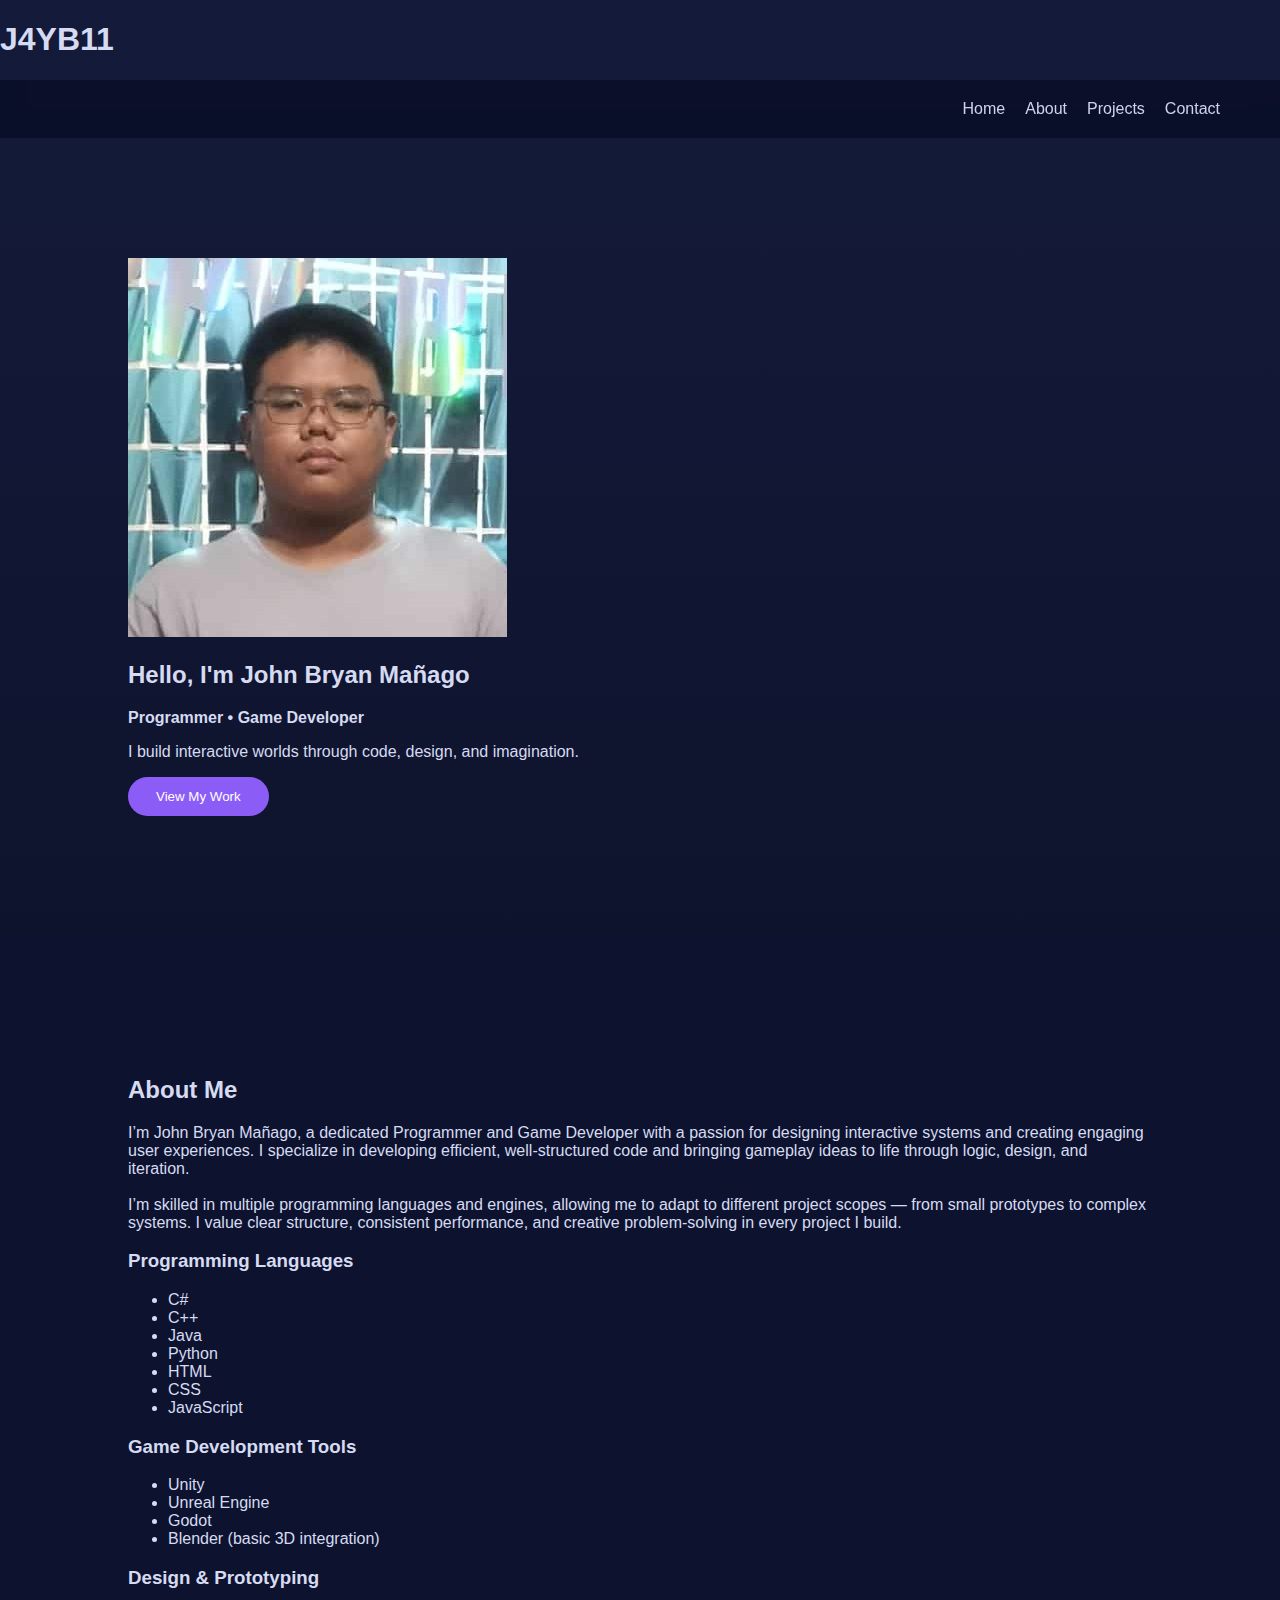
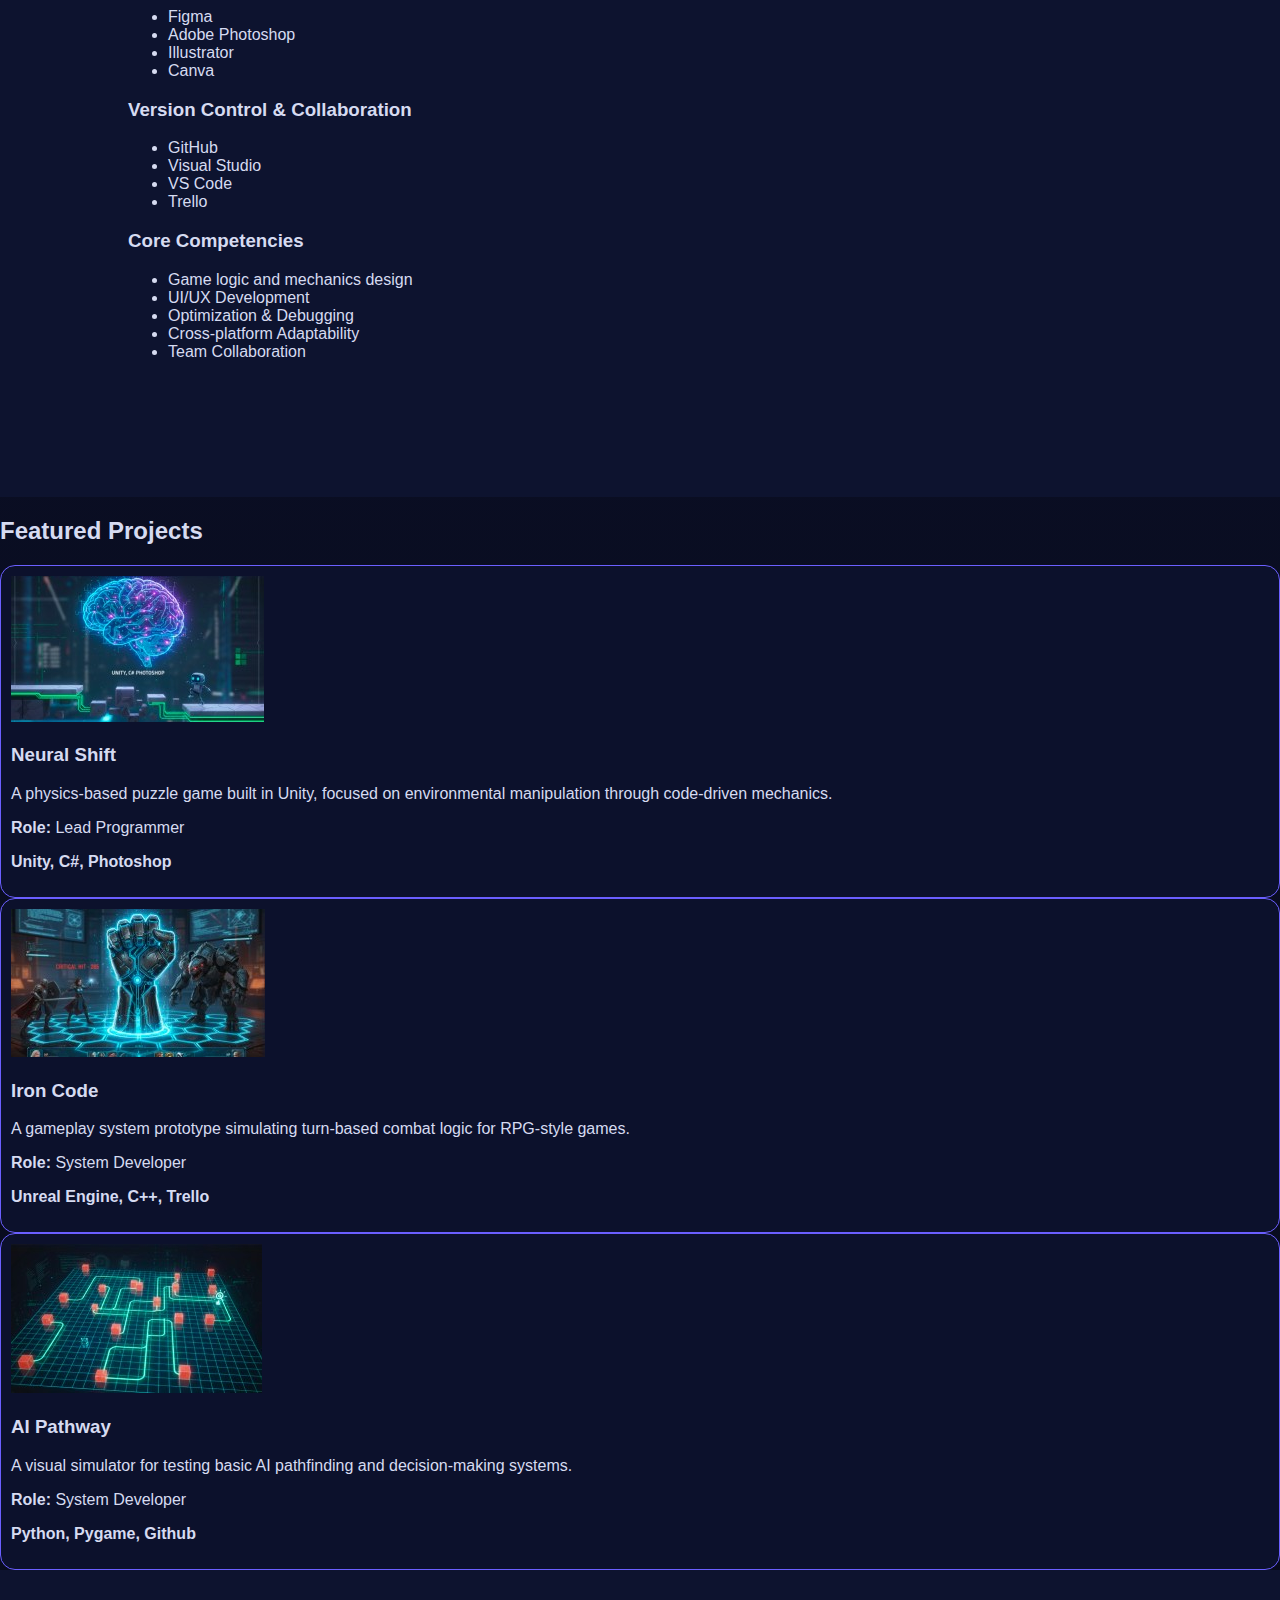
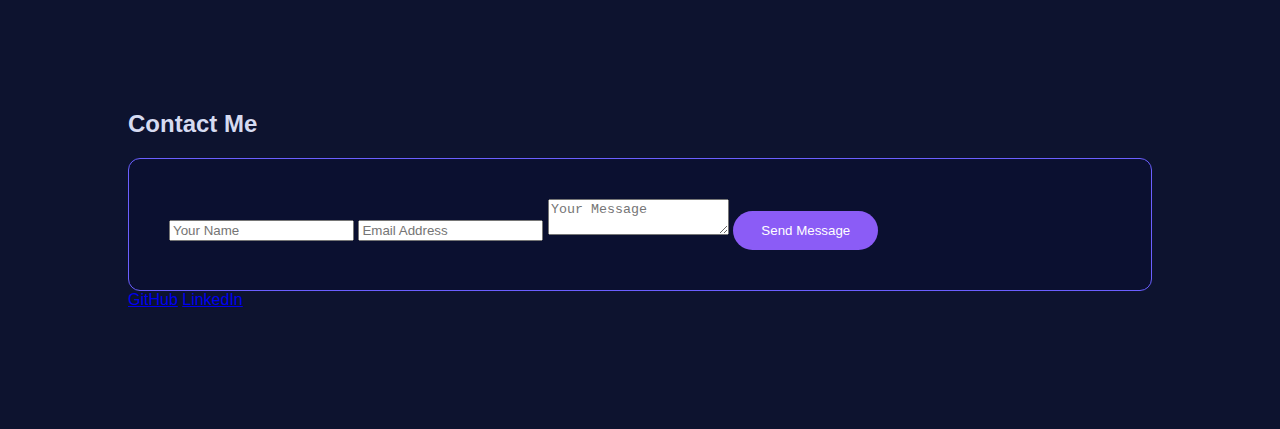
<file: index.html>
<!DOCTYPE html>
<html lang="en">
<head>
    <meta charset="UTF-8">
    <meta name="viewport" content="width=device-width, initial-scale=1.0">
    <title>J4YB11 | Portfolio</title>
    <link rel="stylesheet" href="style.css">
</head>
<body>

    <!-- NAVIGATION BAR -->
    <header class="navbar">
        <div class="nav-container">
            <h1 class="logo">J4YB11</h1>

            <nav class="nav-links">
                <a href="#home">Home</a>
                <a href="#about">About</a>
                <a href="#projects">Projects</a>
                <a href="#contact">Contact</a>
            </nav>
        </div>
    </header>

    <!-- HOME / HERO SECTION -->
    <section id="home" class="section hero">
        <div class="hero-content">
            <div class="hero-image">
                <img src="profilepic.jpg" alt="Portrait of John Bryan Mañago">
            </div>

            <div class="hero-text">
                <h2>Hello, I'm <span>John Bryan Mañago</span></h2>
                <p><b>Programmer • Game Developer</b></p>
                <p>I build interactive worlds through code, design, and imagination.</p>
                <a href="#projects" class="btn"><button>View My Work</button></a>
            </div>
        </div>
    </section>

    <!-- ABOUT SECTION -->
    <section id="about" class="section about">
        <div class="about-container">
            <h2>About Me</h2>

            <p class="about-description">
                I’m John Bryan Mañago, a dedicated Programmer and Game Developer with a passion for designing interactive systems and creating engaging user experiences. I specialize in developing efficient, well-structured code and bringing gameplay ideas to life through logic, design, and iteration.
                <br><br>
                I’m skilled in multiple programming languages and engines, allowing me to adapt to different project scopes — from small prototypes to complex systems. I value clear structure, consistent performance, and creative problem-solving in every project I build.
            </p>

            <div class="skills-grid">
                <div class="skills-section">
                    <h3>Programming Languages</h3>
                    <ul>
                        <li>C#</li>
                        <li>C++</li>
                        <li>Java</li>
                        <li>Python</li>
                        <li>HTML</li>
                        <li>CSS</li>
                        <li>JavaScript</li>
                    </ul>
                </div>

                <div class="skills-section">
                    <h3>Game Development Tools</h3>
                    <ul>
                        <li>Unity</li>
                        <li>Unreal Engine</li>
                        <li>Godot</li>
                        <li>Blender (basic 3D integration)</li>
                    </ul>
                </div>

                <div class="skills-section">
                    <h3>Design & Prototyping</h3>
                    <ul>
                        <li>Figma</li>
                        <li>Adobe Photoshop</li>
                        <li>Illustrator</li>
                        <li>Canva</li>
                    </ul>
                </div>

                <div class="skills-section">
                    <h3>Version Control & Collaboration</h3>
                    <ul>
                        <li>GitHub</li>
                        <li>Visual Studio</li>
                        <li>VS Code</li>
                        <li>Trello</li>
                    </ul>
                </div>

                <div class="skills-section full-width">
                    <h3>Core Competencies</h3>
                    <ul>
                        <li>Game logic and mechanics design</li>
                        <li>UI/UX Development</li>
                        <li>Optimization & Debugging</li>
                        <li>Cross-platform Adaptability</li>
                        <li>Team Collaboration</li>
                    </ul>
                </div>
            </div>
        </div>
    </section>

    <!-- PROJECTS SECTION -->
    <section id="projects" class="section projects">
        <h2>Featured Projects</h2>

        <div class="project-card-container">

            <!-- Project Card -->
            <div class="project-card">
                <div class="project-image">
                    <img src="p1.png" alt="Project Preview 1">
                </div>
                <h3>Neural Shift</h3>
                <p>A physics-based puzzle game built in Unity, focused on environmental manipulation through code-driven mechanics.</p>
                <p><b>Role:</b> Lead Programmer</p>
                <p><b>Unity, C#, Photoshop</b></p>
            </div>

            <div class="project-card">
                <div class="project-image">
                    <img src="p2.png" alt="Project Preview 2">
                </div>
                <h3>Iron Code</h3>
                <p>A gameplay system prototype simulating turn-based combat logic for RPG-style games.</p>
                <p><b>Role:</b> System Developer</p>
                <p><b>Unreal Engine, C++, Trello</b></p>
            </div>

            <div class="project-card">
                <div class="project-image">
                    <img src="p3.png" alt="Project Preview 3">
                </div>
                <h3>AI Pathway</h3>
                <p>A visual simulator for testing basic AI pathfinding and decision-making systems.</p>
                <p><b>Role:</b> System Developer</p>
                <p><b>Python, Pygame, Github</b></p>
            </div>

        </div>
    </section>

    <!-- CONTACT SECTION -->
    <section id="contact" class="section contact">
        <h2>Contact Me</h2>

        <form class="contact-form">
            <input type="text" placeholder="Your Name" required>
            <input type="email" placeholder="Email Address" required>
            <textarea placeholder="Your Message" required></textarea>
            <button type="submit" class="btn">Send Message</button>
        </form>

        <div class="contact-socials">
            <a href="#" class="social-icon">GitHub</a>
            <a href="https://youtu.be/qw4fDU18RcU?si=XulJ1A5TvGGR5jFG" class="social-icon">LinkedIn</a>
        </div>
    </section>

</body>
</html>
</file>
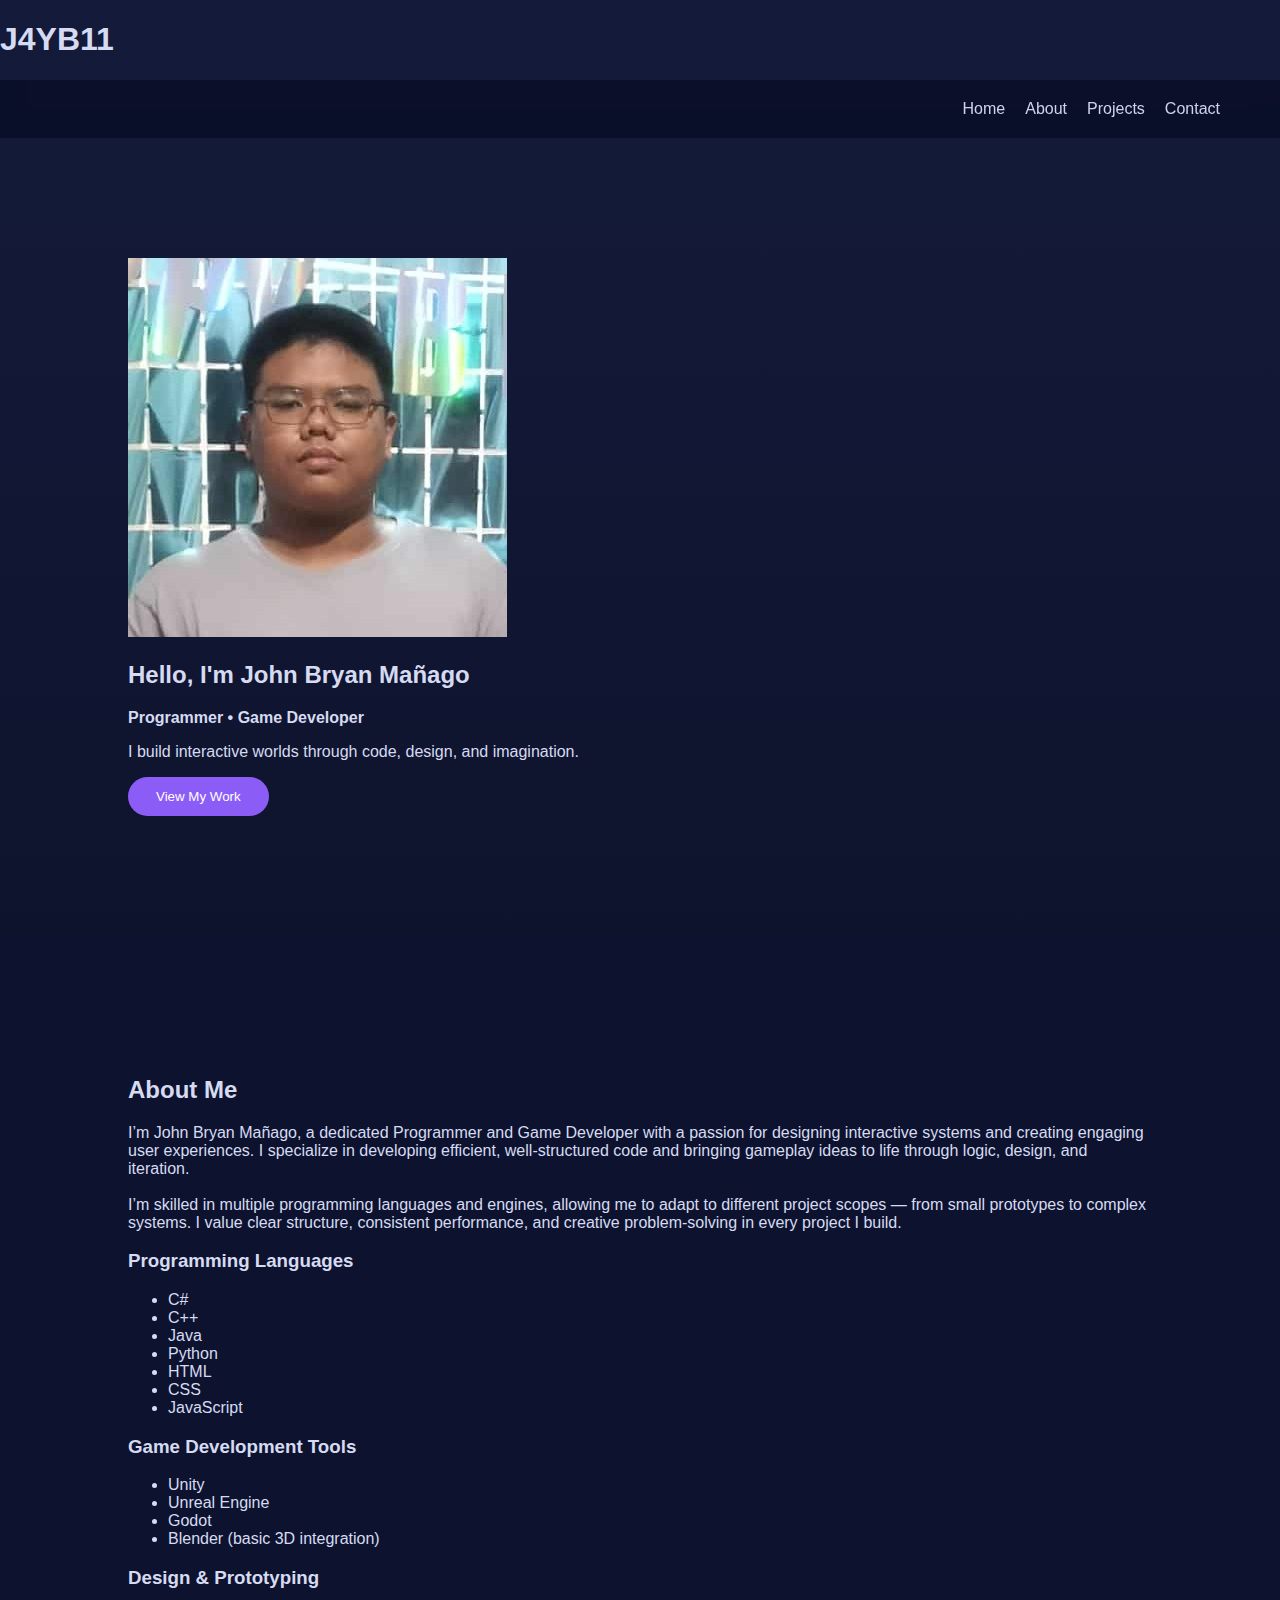
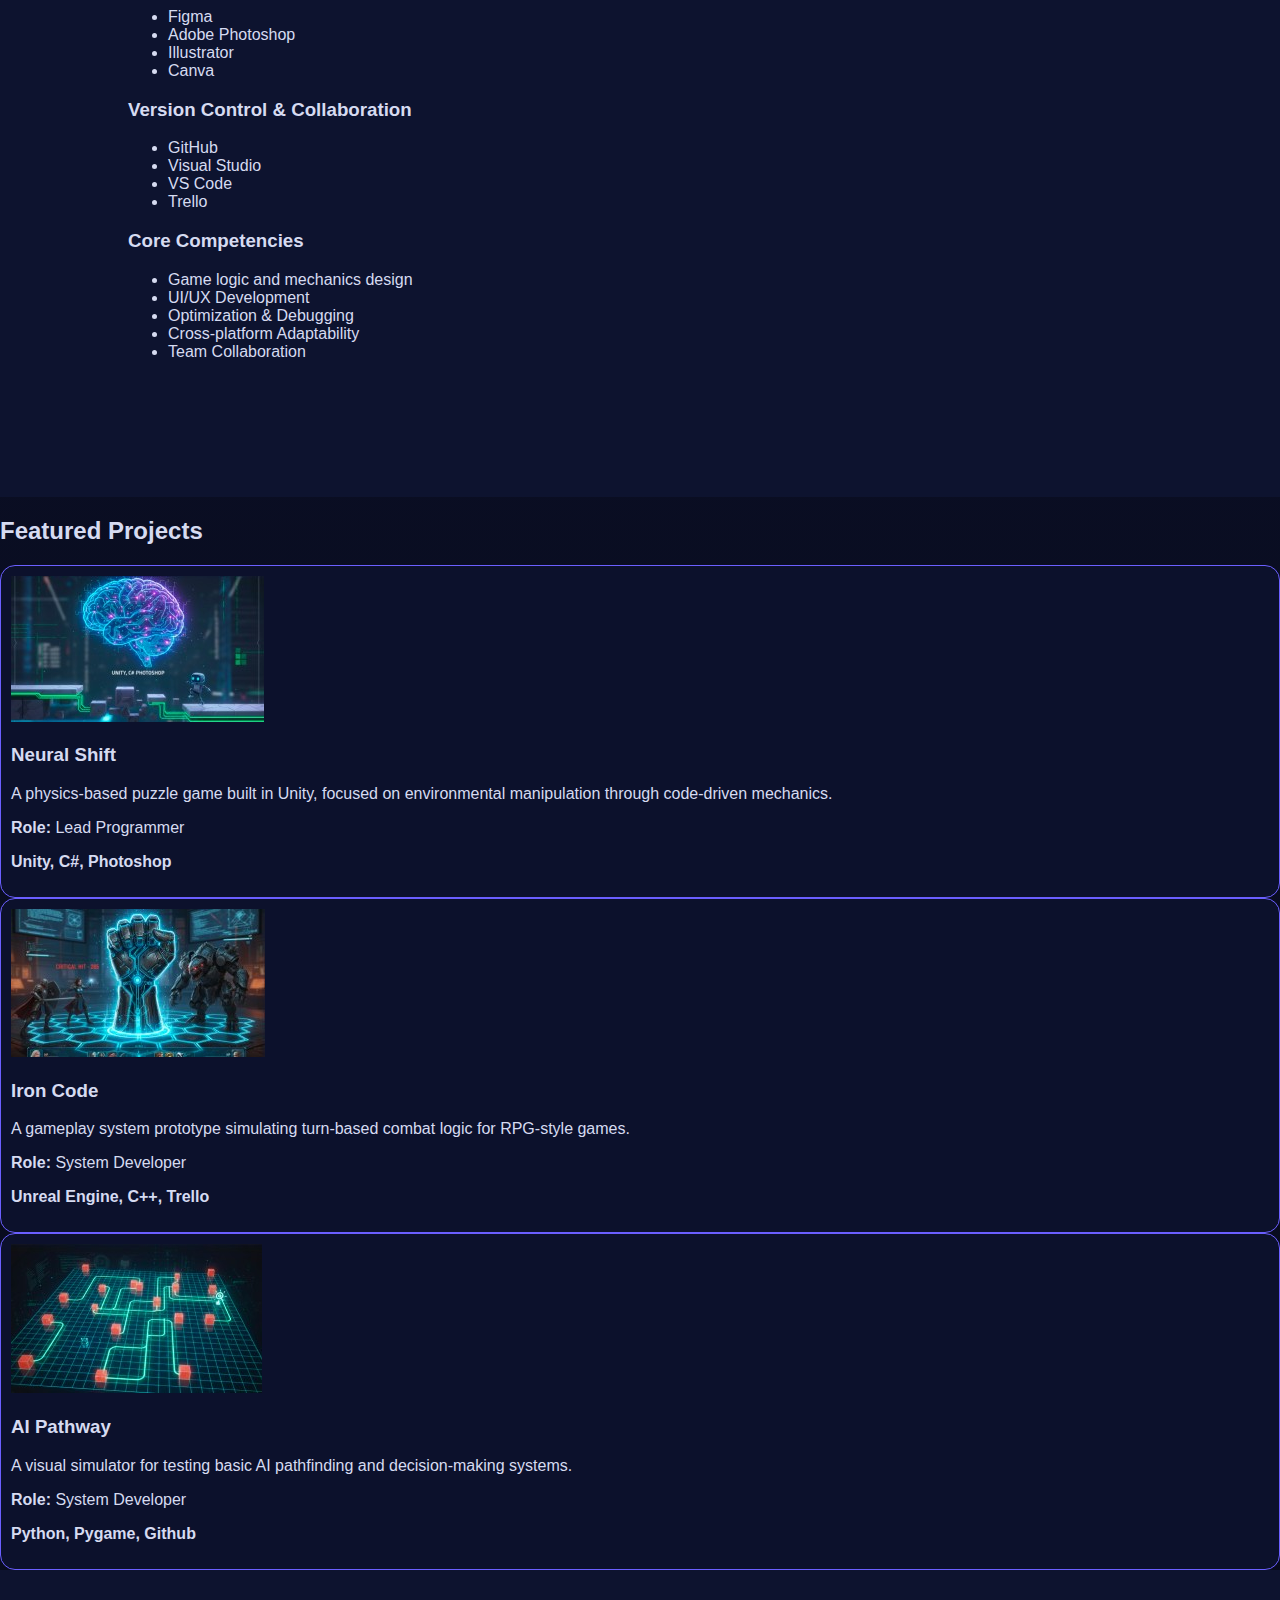
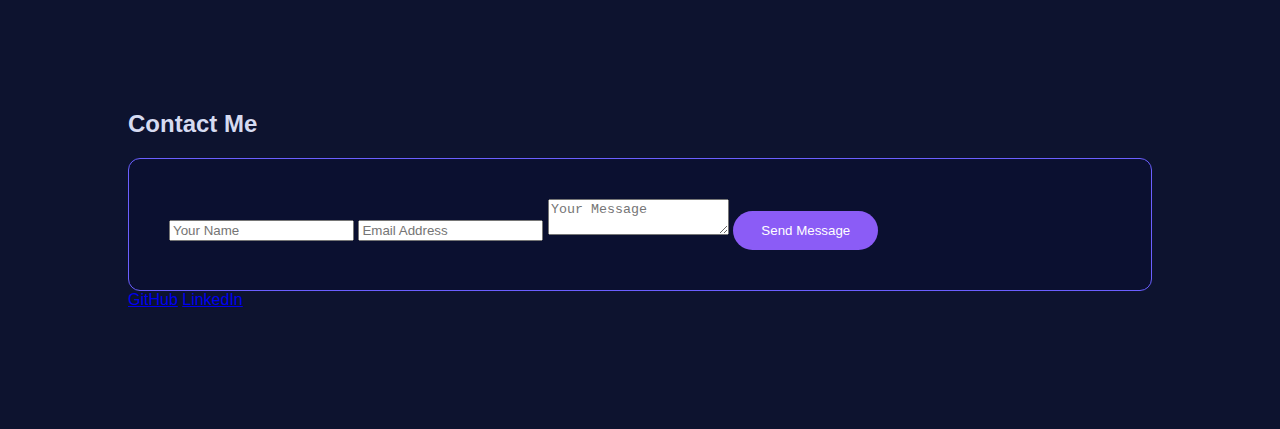
<file: portfolio.html>
<!DOCTYPE html>
<html lang="en">
<head>
    <meta charset="UTF-8">
    <meta name="viewport" content="width=device-width, initial-scale=1.0">
    <title>J4YB11 | Portfolio</title>
    <link rel="stylesheet" href="style.css">
</head>
<body>

    <!-- NAVIGATION BAR -->
    <header class="navbar">
        <div class="nav-container">
            <h1 class="logo">J4YB11</h1>

            <nav class="nav-links">
                <a href="#home">Home</a>
                <a href="#about">About</a>
                <a href="#projects">Projects</a>
                <a href="#contact">Contact</a>
            </nav>
        </div>
    </header>

    <!-- HOME / HERO SECTION -->
    <section id="home" class="section hero">
        <div class="hero-content">
            <div class="hero-image">
                <img src="profilepic.jpg" alt="Portrait of John Bryan Mañago">
            </div>

            <div class="hero-text">
                <h2>Hello, I'm <span>John Bryan Mañago</span></h2>
                <p><b>Programmer • Game Developer</b></p>
                <p>I build interactive worlds through code, design, and imagination.</p>
                <a href="#projects" class="btn"><button>View My Work</button></a>
            </div>
        </div>
    </section>

    <!-- ABOUT SECTION -->
    <section id="about" class="section about">
        <div class="about-container">
            <h2>About Me</h2>

            <p class="about-description">
                I’m John Bryan Mañago, a dedicated Programmer and Game Developer with a passion for designing interactive systems and creating engaging user experiences. I specialize in developing efficient, well-structured code and bringing gameplay ideas to life through logic, design, and iteration.
                <br><br>
                I’m skilled in multiple programming languages and engines, allowing me to adapt to different project scopes — from small prototypes to complex systems. I value clear structure, consistent performance, and creative problem-solving in every project I build.
            </p>

            <div class="skills-grid">
                <div class="skills-section">
                    <h3>Programming Languages</h3>
                    <ul>
                        <li>C#</li>
                        <li>C++</li>
                        <li>Java</li>
                        <li>Python</li>
                        <li>HTML</li>
                        <li>CSS</li>
                        <li>JavaScript</li>
                    </ul>
                </div>

                <div class="skills-section">
                    <h3>Game Development Tools</h3>
                    <ul>
                        <li>Unity</li>
                        <li>Unreal Engine</li>
                        <li>Godot</li>
                        <li>Blender (basic 3D integration)</li>
                    </ul>
                </div>

                <div class="skills-section">
                    <h3>Design & Prototyping</h3>
                    <ul>
                        <li>Figma</li>
                        <li>Adobe Photoshop</li>
                        <li>Illustrator</li>
                        <li>Canva</li>
                    </ul>
                </div>

                <div class="skills-section">
                    <h3>Version Control & Collaboration</h3>
                    <ul>
                        <li>GitHub</li>
                        <li>Visual Studio</li>
                        <li>VS Code</li>
                        <li>Trello</li>
                    </ul>
                </div>

                <div class="skills-section full-width">
                    <h3>Core Competencies</h3>
                    <ul>
                        <li>Game logic and mechanics design</li>
                        <li>UI/UX Development</li>
                        <li>Optimization & Debugging</li>
                        <li>Cross-platform Adaptability</li>
                        <li>Team Collaboration</li>
                    </ul>
                </div>
            </div>
        </div>
    </section>

    <!-- PROJECTS SECTION -->
    <section id="projects" class="section projects">
        <h2>Featured Projects</h2>

        <div class="project-card-container">

            <!-- Project Card -->
            <div class="project-card">
                <div class="project-image">
                    <img src="p1.png" alt="Project Preview 1">
                </div>
                <h3>Neural Shift</h3>
                <p>A physics-based puzzle game built in Unity, focused on environmental manipulation through code-driven mechanics.</p>
                <p><b>Role:</b> Lead Programmer</p>
                <p><b>Unity, C#, Photoshop</b></p>
            </div>

            <div class="project-card">
                <div class="project-image">
                    <img src="p2.png" alt="Project Preview 2">
                </div>
                <h3>Iron Code</h3>
                <p>A gameplay system prototype simulating turn-based combat logic for RPG-style games.</p>
                <p><b>Role:</b> System Developer</p>
                <p><b>Unreal Engine, C++, Trello</b></p>
            </div>

            <div class="project-card">
                <div class="project-image">
                    <img src="p3.png" alt="Project Preview 3">
                </div>
                <h3>AI Pathway</h3>
                <p>A visual simulator for testing basic AI pathfinding and decision-making systems.</p>
                <p><b>Role:</b> System Developer</p>
                <p><b>Python, Pygame, Github</b></p>
            </div>

        </div>
    </section>

    <!-- CONTACT SECTION -->
    <section id="contact" class="section contact">
        <h2>Contact Me</h2>

        <form class="contact-form">
            <input type="text" placeholder="Your Name" required>
            <input type="email" placeholder="Email Address" required>
            <textarea placeholder="Your Message" required></textarea>
            <button type="submit" class="btn">Send Message</button>
        </form>

        <div class="contact-socials">
            <a href="#" class="social-icon">GitHub</a>
            <a href="https://youtu.be/qw4fDU18RcU?si=XulJ1A5TvGGR5jFG" class="social-icon">LinkedIn</a>
        </div>
    </section>

</body>
</html>
</file>
<file: style.css>
/* Global Background */
body {
    margin: 0;
    font-family: 'Poppins', sans-serif;
    color: #d6dbf1;
    background: linear-gradient(to bottom, #141B3A, #0B0F26 40%, #070A1A 100%);
}

/* Navbar */
nav {
    background: rgba(10, 14, 40, 0.9);
    backdrop-filter: blur(10px);
    position: sticky;
    top: 0;
    padding: 20px 60px;
    display: flex;
    justify-content: right;
    align-items: normal;
    z-index: 100;
}

nav a {
    color: #cdd3ec;
    margin-left: 20px;
    text-decoration: none;
    transition: 0.3s;
}

/* Hero Section */
#home {
    padding: 120px 10%;
    display: flex;
    align-items: right;
    gap: 40px;
}

/* About Section */
#about {
    background: #0D132F;
    padding: 120px 10%;
}

/* Project Card */
.project-card {
    background: #0C112C;
    border: 1px solid #6B5FFF;
    border-radius: 15px;
    padding: 10px;
}

/* Contact Form Section */
#contact {
    background: #0D132F;
    padding: 120px 10%;
}

.contact-form {
    background: #0B1030;
    padding: 40px;
    border-radius: 12px;
    border: 1px solid #6B5FFF;
}

/* Buttons */
button,
.send-btn {
    background: #8B5CF6;
    border: none;
    padding: 12px 28px;
    border-radius: 25px;
    color: white;
    cursor: pointer;
    transition: 0.3s;
}

/*
  Please excuse me for the lack of interaction and effects for I can't figure it out due to lack of time
  from weather, environment, and personal problems I don't have the focus on myself and activities.
*/
</file>
